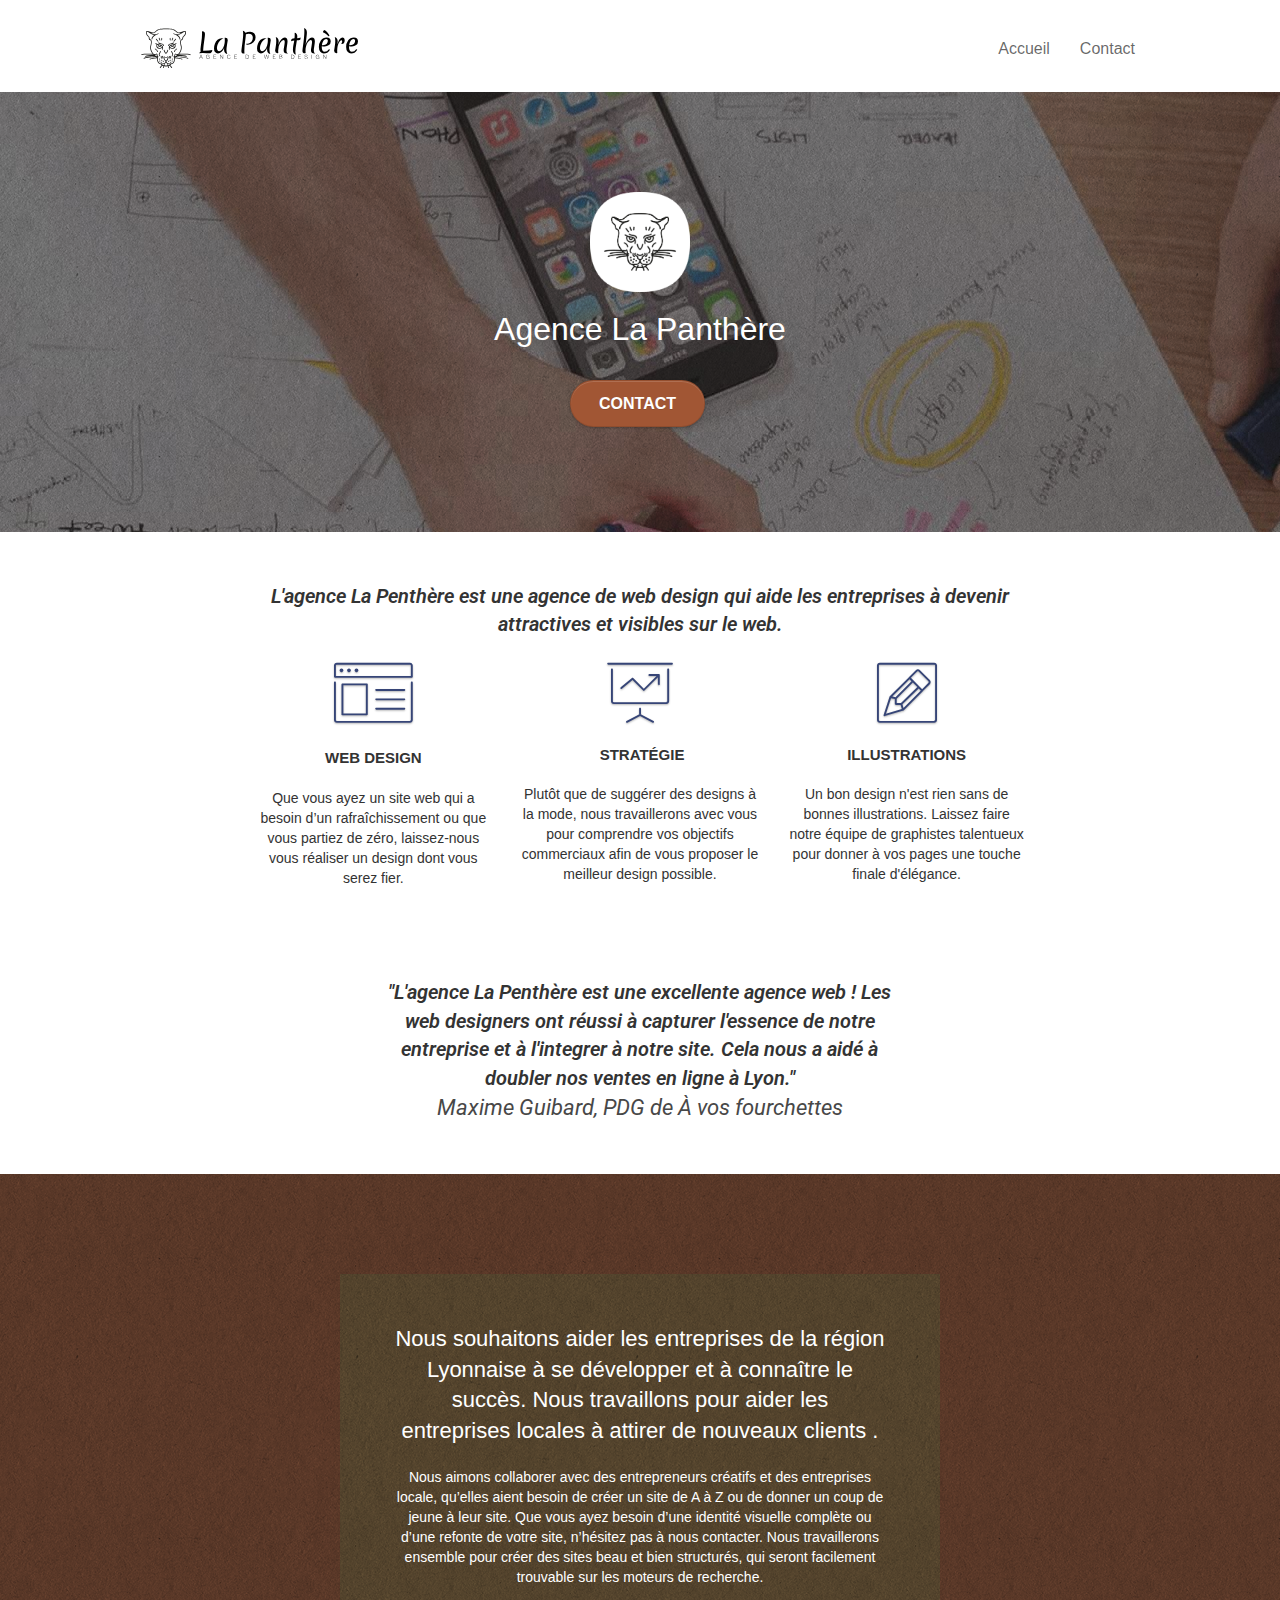
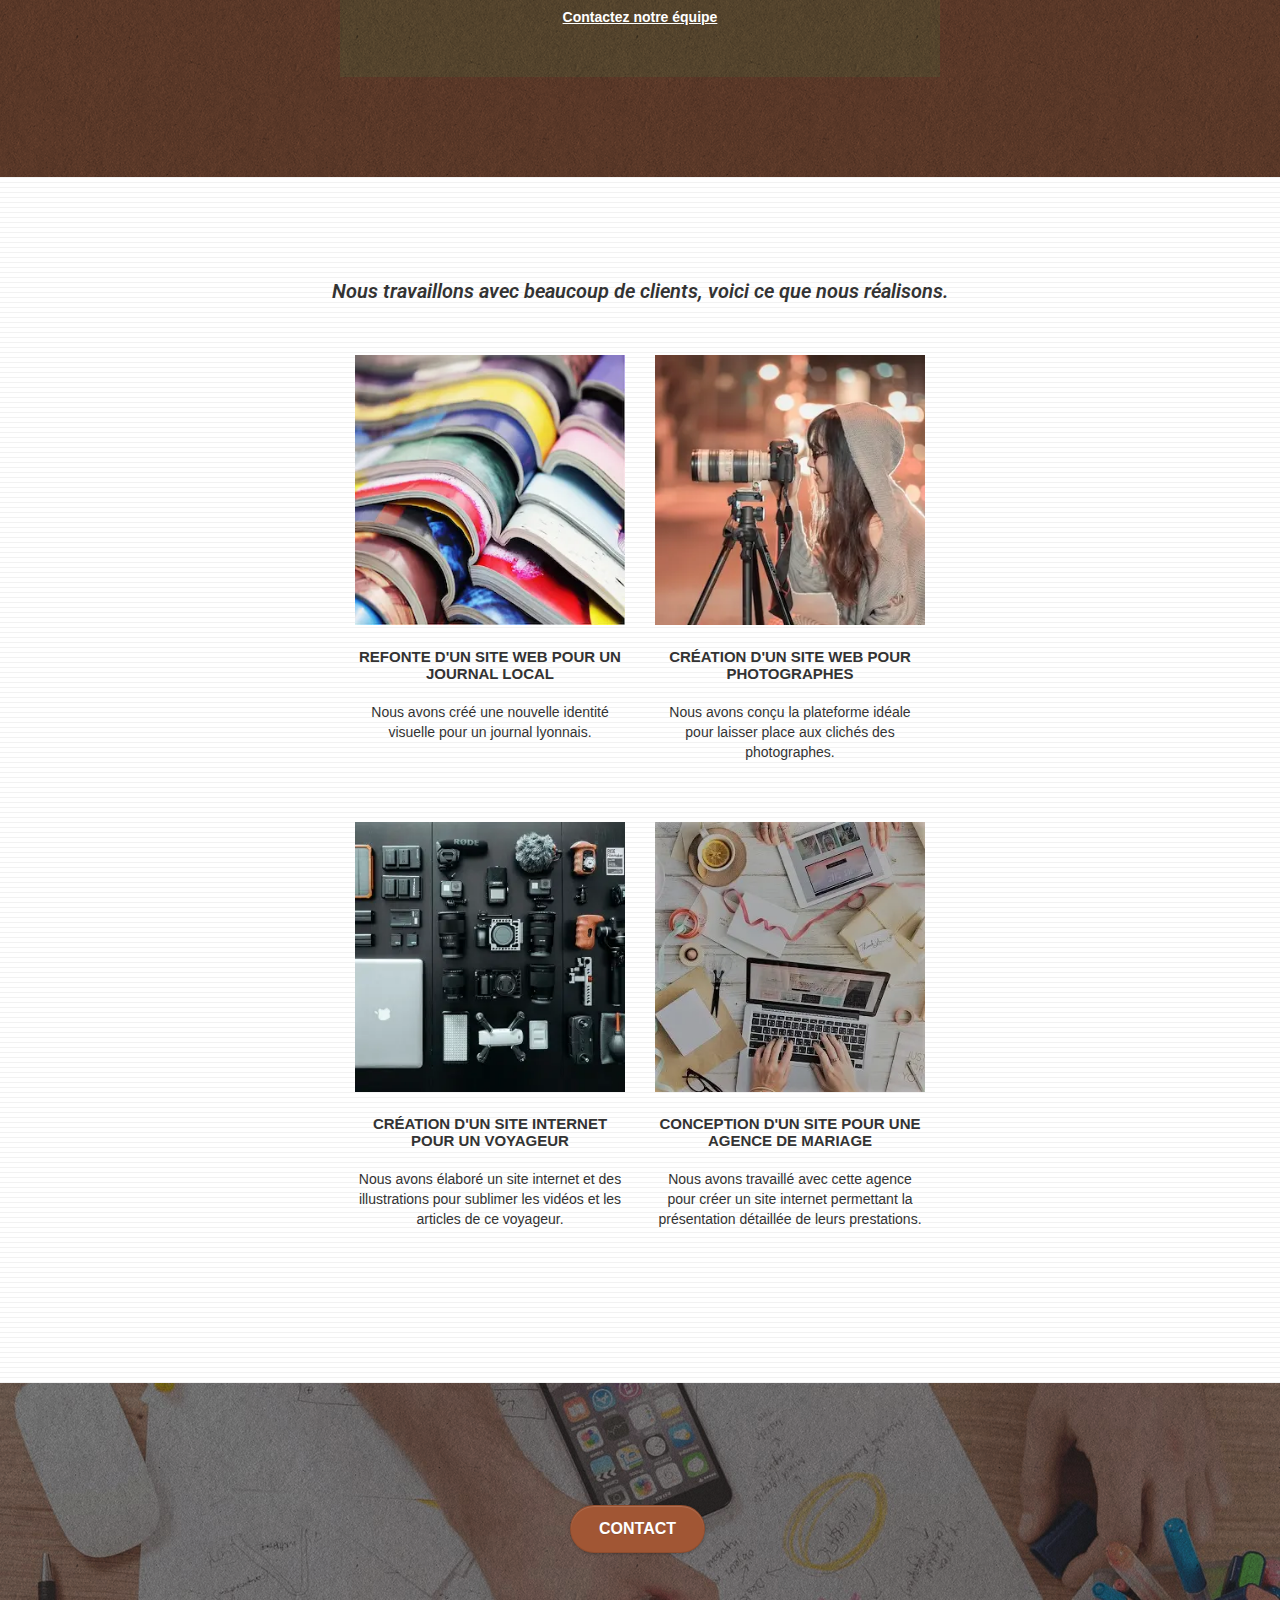
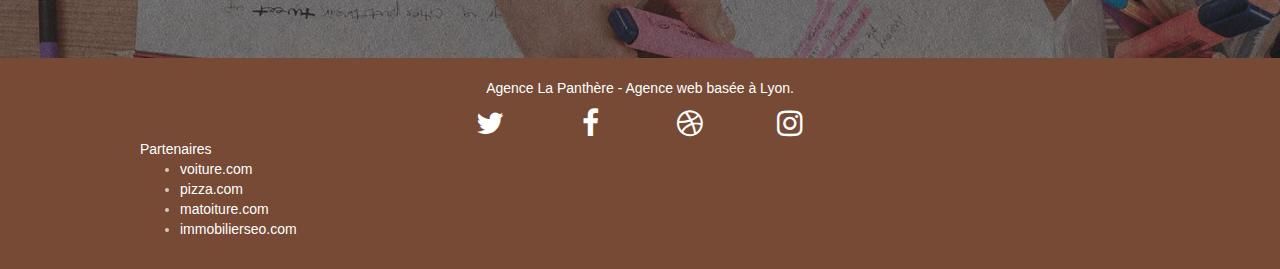
<file: correction/index.html>
<!doctype html>
<html lang="fr">
<head>
    <meta charset="utf-8">
    <meta name="Accueil" content="index">
    <meta name="viewport" content="width=device-width, initial-scale=1.0, viewport-fit=cover">
    <link rel="shortcut icon" type="image/png" href="favicon.jpg">
    
	<link rel="stylesheet" type="text/css" href="./css/bootstrap.css">
	<link rel="stylesheet" type="text/css" href="style.css">
	<link rel="stylesheet" type="text/css" href="./css/font-awesome.css">
    <link rel="stylesheet" type="text/css" href="./css/et-line.css">
	
    
	<script src="./js/jquery-2.1.0.js"></script>
	<script src="./js/bootstrap.js"></script>
	<script src="./js/blocs.js"></script>
	<script src="./js/jquery.touchSwipe.js" defer></script>
	<script src="./js/gmaps.js"></script>

    <title>La panthère, agence de web design</title>

    
<!-- Analytics -->
 
<!-- Analytics END -->
    
</head>
<body>
<!-- Principal conteneur -->
<div class="page-container">
    
<!-- bloc-0 -->
<header>
<div class="bloc bgc-white l-bloc " id="bloc-0">
	<div class="container bloc-sm">

		<nav class="navbar row">
			<div class="navbar-header">
				<a class="navbar-brand" href="index.html"><img src="img/agence-la-panthere-monochrome.svg" alt="paris web design logo agence web meilleure agence" height="40" /></a>
				<button id="nav-toggle" type="button" class="ui-navbar-toggle navbar-toggle" data-toggle="collapse" data-target=".navbar-1">
					<span class="sr-only">Toggle navigation</span><span class="icon-bar"></span><span class="icon-bar"></span><span class="icon-bar"></span>
				</button>
			</div>
			<div class="collapse navbar-collapse navbar-1 special-dropdown-nav">
				<ul class="site-navigation nav navbar-nav">
					<li>
						<a href="index.html">Accueil</a>
					</li>
					<li>
					</li>
					<li>
						<a href="contact.html">Contact</a>
					</li>
				</ul>
			</div>
		</nav>
	</div>
</div>
</header>
<!-- bloc-0 END -->

<!-- bloc-1-presentation -->
<main>
<div class="bloc bgc-dark-slate-blue bg-banniere d-bloc bg-t-edge bloc-bg-texture texture-paper b-parallax" id="bloc-1-hero">
	<div class="container bloc-lg">
		<div class="row tight-width-whitespace">
			<div class="col-sm-12">
				<img src="img/logo.png" class="center-block image-resize-mode" width="100" alt="Agence La Panthère, agence web paris, création logo paris" />
				<h1 class="text-center hero-bloc-text tc-white ">
					Agence La Panthère
				</h1>
				<div class="text-center">
					<a href="contact.html" class="btn btn-lg btn-clean btn-rd cta-hero btn-atomic-tangerine" id="cta-hero">Contact</a>
				</div>
			</div>
		</div>
	</div>
</div>
<!-- bloc-1-presentation END -->

<!-- bloc-2-services -->
<div class="bloc bgc-white l-bloc" id="bloc-2-services">
	<div class="container bloc-md">
		<div class="row">
			<div class="col-sm-12 text-center">
				<div class="citation">
					<div class="cit1">
						L'agence La Penthère est une agence de web design qui aide les entreprises à devenir attractives et visibles sur le web.
					</div>
				</div>
			</div>
		</div>
		<div class="row voffset-lg med-width-whitespace">
			<div class="col-sm-4">
				<div class="text-center">
					<span class="et-icon-browser sm-shadow icon-dark-slate-blue icons icon-lg"></span>
				</div>
				<h2 class="mg-md text-center" id="webito">
					Web design
				</h2>
				<p class="text-center ">
					Que vous ayez un site web qui a besoin d&rsquo;un rafraîchissement ou que vous partiez de zéro, laissez-nous vous réaliser un design dont vous serez fier.
				</p>
			</div>
			<div class="col-sm-4">
				<div class="text-center">
					<span class="et-icon-presentation sm-shadow icon-dark-slate-blue icons icon-lg"></span>
				</div>
				<h3 class="mg-md text-center">
					&nbsp;Stratégie
				</h3>
				<p class="text-center ">
					Plutôt que de suggérer des designs à la mode, nous travaillerons avec vous pour comprendre vos objectifs commerciaux afin de vous proposer le meilleur design possible.<br>
				</p>
			</div>
			<div class="col-sm-4">
				<div class="text-center">
					<span class="et-icon-edit sm-shadow icon-dark-slate-blue icons icon-lg"></span>
				</div>
				<h3 class="mg-md text-center">
					Illustrations
				</h3>
				<p class="text-center ">
					Un bon design n'est rien sans de bonnes illustrations. Laissez faire notre équipe de graphistes talentueux pour donner à vos pages une touche finale d'élégance.
				</p>
			</div>
		</div>
		<div class="row voffset-lg voffset">
			<div class="col-xs-12 col-md-8 col-md-offset-2 text-center">
				<div class="citation">
					<div class="cit1">
						"L'agence La Penthère est une excellente agence web ! Les web designers ont
						réussi à capturer l'essence de notre entreprise et à l'integrer à notre site. Cela
						nous a aidé à doubler nos ventes en ligne à Lyon."
					</div>
					<div class="cit2">Maxime Guibard, PDG de À vos fourchettes</div>
				</div>
			</div>
		</div>
	</div>
</div>
<!-- bloc-2-services END -->

<!-- bloc-3-what-i-do -->
<div class="bloc tc-white bgc-atomic-tangerine bg-presentation d-bloc bloc-bg-texture texture-paper b-parallax" id="bloc-3-what-i-do">
	<div class="container bloc-lg">
		<div class="row tight-width-whitespace black-background">
			<div class="col-sm-12">
				<h2 class="mg-md text-center tc-white">
					Nous souhaitons aider les entreprises de la région Lyonnaise à se développer et à connaître le succès. Nous travaillons pour aider les entreprises locales à attirer de nouveaux clients .<br>
				</h2>
				<p class="text-center white">
					Nous aimons collaborer avec des entrepreneurs créatifs et des entreprises locale, qu’elles aient besoin de créer un site de A à Z ou de donner un coup de jeune à leur site. Que vous ayez besoin d’une identité visuelle complète ou d’une refonte de votre site, n’hésitez pas à nous contacter. Nous travaillerons ensemble pour créer des sites beau et bien structurés, qui seront facilement trouvable sur les moteurs de recherche. <br><br><a class="ltc-white bold-link" href="page2.html">Contactez notre équipe</a><br>
				</p>
			</div>
		</div>
	</div>
</div>
<!-- bloc-3-what-i-do END -->

<!-- bloc-4-portfolio -->
<div class="bloc bgc-white bg-lines-h2-bg bg-repeat l-bloc" id="bloc-4-portfolio">
	<div class="container bloc-lg">
		<div class="row">
			<div class="col-sm-12 text-center">
				<div class="citation">
					<div class="cit1">
						Nous travaillons avec beaucoup de clients, voici ce que nous réalisons.
					</div>
				</div>
			</div>
		</div>
		<div class="row tight-width-whitespace portfolio-row">
			<div class="col-sm-6">
				<a href="#" data-lightbox="img/1.webp" data-gallery-id="gallery-1" data-caption="Refonte d'un site web pour un journal local" data-frame="snapshot-lb"><img src="img/1.webp" alt="paris web design logo agence web meilleure agence et refonte site web journal" class="img-responsive portfolio-thumb" /></a>
				<h3 class="mg-md text-center">
					Refonte d'un site web pour un journal local
				</h3>
				<p class="text-center">
					Nous avons créé une nouvelle identité visuelle pour un journal lyonnais.
				</p>
			</div>
			<div class="col-sm-6">
				<a href="#" data-lightbox="img/2.jpg" data-gallery-id="gallery-1" data-caption="Création d'un site web pour photographes" data-frame="snapshot-lb"><img src="img/2.webp" class="img-responsive portfolio-thumb" alt="paris web design logo agence web meilleure agence, Création d'un site web pour photographes" /></a>
				<h3 class="mg-md text-center">
					Création d'un site web pour photographes
				</h3>
				<p class="text-center">
					Nous avons conçu la plateforme idéale pour laisser place aux clichés des photographes.
				</p>
			</div>
		</div>
		<div class="row tight-width-whitespace portfolio-row">
			<div class="col-sm-6">
				<a href="#" data-lightbox="img/3.bmp" data-gallery-id="gallery-1" data-caption="Création d'un site internet pour un voyageur" data-frame="snapshot-lb"><img src="img/3.webp" class="img-responsive portfolio-thumb" alt="photos de matériel audiovisuel"/></a>
				<h3 class="mg-md text-center">
					Création d'un site internet pour un voyageur
				</h3>
				<p class="text-center">
					Nous avons élaboré un site internet et des illustrations pour sublimer les vidéos et les articles de ce voyageur.
				</p>
			</div>
			<div class="col-sm-6">
				<a href="#" data-lightbox="img/4.bmp" data-gallery-id="gallery-1" data-caption="Conception d'un site pour une agence de mariage" data-frame="snapshot-lb"><img src="img/4.webp" class="img-responsive portfolio-thumb" alt="paris web design logo agence web meilleure agence, Création d'un site web pour agence de mariage" /></a>
				<h3 class="mg-md text-center">
					Conception d'un site pour une agence de mariage
				</h3>
				<p class="text-center">
					Nous avons travaillé avec cette agence pour créer un site internet permettant la présentation détaillée de leurs prestations.
				</p>
			</div>
		</div>
	</div>
</div>
<!-- bloc-4-portfolio END -->

<!-- bloc-5-cta -->
<div class="bloc bgc-dark-slate-blue bg-banniere d-bloc bloc-bg-texture texture-paper" id="bloc-5-cta">
	<div class="container bloc-lg">
		<div class="row">
			<div class="col-sm-12 text-center">
				<a href="contact.html" class="btn btn-atomic-tangerine btn-clean btn-rd btn-lg cta-hero">Contact</a>
			</div>
		</div>
	</div>
</div>
</main>
<!-- bloc-5-cta END -->

<!-- Footer - bloc-8 -->
<footer>
<div class="bloc bgc-atomic-tangerine d-bloc" id="bloc-8">
	<div class="container bloc-sm">
		<div class="row">
			<div class="col-sm-12">
				<p class="text-center white">
					Agence La Panthère - Agence web basée à Lyon.<br>
				</p>
				<div class="row row-no-gutters social">
					<div class="col-sm-3">
						<div class="text-center">
							<a class="social" href="https://twitter.com"><span class="fa fa-twitter icon-md"></span></a>
						</div>
					</div>
					<div class="col-sm-3">
						<div class="text-center">
							<a class="social" href="https://facebook.com"><span class="fa fa-facebook icon-md"></span></a>
						</div>
					</div>
					<div class="col-sm-3">
						<div class="text-center">
							<a class="social" href="https://dribble.com"><span class="fa fa-dribbble icon-md"></span></a>
						</div>
					</div>
					<div class="col-sm-3">
						<div class="text-center">
							<a class="social" href="https://instagram.com"><span class="fa fa-instagram icon-md"></span></a>
						</div>
					</div>
				</div>
				<div class="row">
					<div class="col-sm-4">
					<div style="color:white">Partenaires</div> 
							<ul>
								<li><a href="https://www.alpine-rrg.com/fr_FR/modeles">voiture.com</a></li>
								<li><a href="https://www.pizzahut.fr/">pizza.com</a></li>
								<li><a href="https://www.opel.fr/">matoiture.com</a></li>
								<li><a href="https://www.lepoint.fr/villes/lyon-immobilier-le-vent-tourne-24-10-2022-2495042_27.php">immobilierseo.com</a></li>
							</ul>		
					</div>
				</div>
			</div>
		</div>
	</div>
					
</div>
</footer>
<!-- Footer - bloc-8 END -->

</div>
<!-- Principal conteneur END -->
    

</body>
</html>
</file>
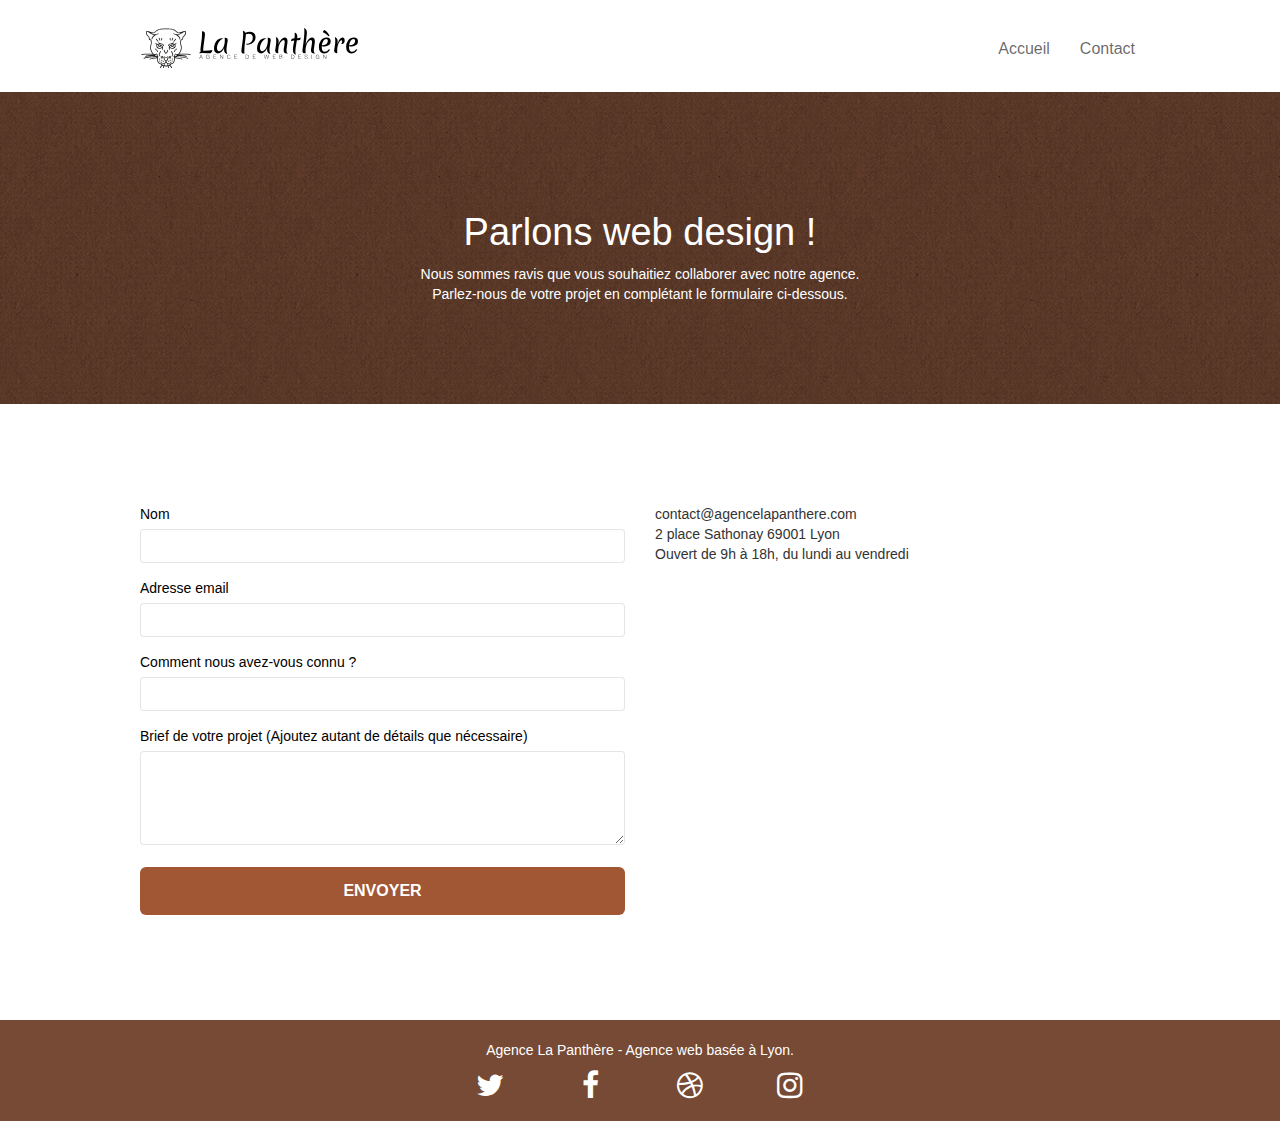
<file: correction/contact.html>
<!doctype html>
<html lang="fr">
<head>
    <meta charset="utf-8">
    <meta name="keywords" content="">
    <meta name="description" content="">
    <meta name="viewport" content="width=device-width, initial-scale=1.0, viewport-fit=cover">
    <link rel="shortcut icon" type="image/png" href="favicon.jpg">
    
	<link rel="stylesheet" type="text/css" href="./css/bootstrap.css">
	<link rel="stylesheet" type="text/css" href="style.css">
	<link rel="stylesheet" type="text/css" href="./css/font-awesome.css">
	<link rel="stylesheet" type="text/css" href="./css/et-line.css">
	
    
	<script src="./js/jquery-2.1.0.js"></script>
	<script src="./js/bootstrap.js"></script>
	<script src="./js/blocs.js"></script>
	<script src="./js/jqBootstrapValidation.js"></script>
	<script src="./js/formHandler.js"></script>
    <title>La Penthère, Contact</title>

    
<!-- Analytics -->
 
<!-- Analytics END -->
    
</head>
<body>
<!-- Principal conteneur -->
<div class="page-container">
    
<!-- bloc-0 -->
<div class="bloc bgc-white l-bloc " id="bloc-0">
	<div class="container bloc-sm">
		<nav class="navbar row">
			<div class="navbar-header">
				<a class="navbar-brand" href="index.html"><img src="img/agence-la-panthere-monochrome.svg" alt="atlanta web design logo" height="40" /></a>
				<button id="nav-toggle" type="button" class="ui-navbar-toggle navbar-toggle" data-toggle="collapse" data-target=".navbar-1">
					<span class="sr-only">Toggle navigation</span><span class="icon-bar"></span><span class="icon-bar"></span><span class="icon-bar"></span>
				</button>
			</div>
			<div class="collapse navbar-collapse navbar-1 special-dropdown-nav">
				<ul class="site-navigation nav navbar-nav">
					<li>
						<a href="index.html">Accueil</a>
					</li>
					<li>
					</li>
					<li>
						<a href="contact.html">Contact</a>
					</li>
				</ul>
			</div>
		</nav>
	</div>
</div>
<!-- bloc-0 END -->

<!-- bloc-6 -->
<div class="bloc bg-dots-bg bg-repeat bgc-atomic-tangerine d-bloc bloc-bg-texture texture-paper" id="bloc-6">
	<div class="container bloc-lg">
		<div class="row">
			<div class="col-sm-12">
				<h1 class="text-center hero-bloc-text tc-white">
					Parlons web design !
				</h1>
				<p class="text-center mg-lg tc-white tight-width-whitespace">
					Nous sommes ravis que vous souhaitiez collaborer avec notre agence.<br>
					Parlez-nous de votre projet en complétant le formulaire ci-dessous.
				</p>
			</div>
		</div>
	</div>
</div>
<!-- bloc-6 END -->

<!-- bloc-7 -->
<div class="bloc bgc-white l-bloc" id="bloc-7">
	<div class="container bloc-lg">
		<div class="row">
			<div class="col-sm-6">
				<form id="form_1" novalidate>
					<div class="form-group">
						<label style="color: black;">
							Nom
						</label>
						<input id="name" class="form-control" style="color: black;" required />
					</div>
					<div class="form-group">
						<label>
							Adresse email
						</label>
						<input id="email" class="form-control" type="email" required />
					</div>
					<div class="form-group">
						<label>
							Comment nous avez-vous connu ?
						</label>
						<input class="form-control" type="email" required id="input_504" />
					</div>
					<div class="form-group">
						<label>
							Brief de votre projet (Ajoutez autant de détails que nécessaire)<br>
						</label><textarea id="message" class="form-control" rows="4" cols="50" required></textarea>
					</div> 
					<button class="bloc-button btn btn-lg btn-block cta-hero btn-atomic-tangerine" type="submit">
						Envoyer
					</button>
				</form>
			</div>
			<div class="col-sm-6">
				<p>
					contact@agencelapanthere.com<br>2 place Sathonay 69001 Lyon<br>Ouvert de 9h à 18h, du lundi au vendredi<br>
				</p>
			</div>
		</div>
	</div>
</div>
<!-- bloc-7 END -->

<!-- ScrollToTop Button -->
<a class="bloc-button btn btn-d scrollToTop" onclick="scrollToTarget('1')"><span class="fa fa-chevron-up"></span></a>
<!-- ScrollToTop Button END-->


<!-- Footer - bloc-8 -->
<div class="bloc bgc-atomic-tangerine d-bloc" id="bloc-8">
	<div class="container bloc-sm">
		<div class="row">
			<div class="col-sm-12">
				<p class="text-center white">
					Agence La Panthère - Agence web basée à Lyon.<br>
				</p>
				<div class="row row-no-gutters social">
					<div class="col-sm-3">
						<div class="text-center">
							<a class="social" href="https://twitter.com"><span class="fa fa-twitter icon-md"></span></a>
						</div>
					</div>
					<div class="col-sm-3">
						<div class="text-center">
							<a class="social" href="https://facebook.com"><span class="fa fa-facebook icon-md"></span></a>
						</div>
					</div>
					<div class="col-sm-3">
						<div class="text-center">
							<a class="social" href="https://dribble.com"><span class="fa fa-dribbble icon-md"></span></a>
						</div>
					</div>
					<div class="col-sm-3">
						<div class="text-center">
							<a class="social" href="https://instagram.com"><span class="fa fa-instagram icon-md"></span></a>
						</div>
					</div>
				</div>
			</div>
		</div>
	</div>
</div>
<!-- Footer - bloc-8 END -->

</div>
<!-- Principal conteneur END -->
    

</body>
</html>
</file>
<file: correction/style.css>
@import url('https://fonts.googleapis.com/css2?family=Roboto:ital,wght@0,300;0,400;0,500;1,300&display=swap');

body {
    margin: 0;
    padding: 0;
    background: #FFF;
    overflow-x: hidden;
    -webkit-font-smoothing: antialiased;
    -moz-osx-font-smoothing: grayscale;
}

a,
button {
    transition: all .3s ease-in-out;
    outline: none!important;
}

a:hover {
    text-decoration: none;
    cursor: pointer;
}

#page-loading-blocs-notifaction {
    position: fixed;
    top: 0;
    bottom: 0;
    width: 100%;
    z-index: 100000;
    background: #FFFFFF url("img/pageload-spinner.gif") no-repeat center center;
}

.bloc {
    width: 100%;
    clear: both;
    background: 50% 50% no-repeat;
    padding: 0 50px;
    -webkit-background-size: cover;
    -moz-background-size: cover;
    -o-background-size: cover;
    background-size: cover;
    position: relative;
}

.bloc .container {
    padding-left: 0;
    padding-right: 0;
}

.bloc-lg {
    padding: 100px 50px;
}

.bloc-md {
    padding: 50px;
}

.bloc-sm {
    padding: 20px 50px;
}

.bg-center,
.bg-l-edge,
.bg-r-edge,
.bg-t-edge,
.bg-b-edge,
.bg-tl-edge,
.bg-bl-edge,
.bg-tr-edge,
.bg-br-edge,
.bg-repeat {
    -webkit-background-size: auto!important;
    -moz-background-size: auto!important;
    -o-background-size: auto!important;
    background-size: auto!important;
}

.bg-repeat {
    background: repeat;
}

.bg-t-edge {
    background: top no-repeat;
}

.bloc-bg-texture::before {
    content: "";
    background-size: 2px 2px;
    position: absolute;
    top: 0;
    bottom: 0;
    left: 0;
    right: 0;
}

.texture-paper::before {
    background: url("img/texture-paper.png");
    background-size: 280px 280px;
}

.b-parallax {
    background-attachment: fixed;
}

.d-bloc {
    color: rgba(255, 255, 255, .7);
}

.d-bloc button:hover {
    color: rgba(255, 255, 255, .9);
}

.d-bloc .icon-round,
.d-bloc .icon-square,
.d-bloc .icon-rounded,
.d-bloc .icon-semi-rounded-a,
.d-bloc .icon-semi-rounded-b {
    border-color: rgba(255, 255, 255, .9);
}

.d-bloc .divider-h span {
    border-color: rgba(255, 255, 255, .2);
}

.d-bloc .a-btn,
.d-bloc .navbar a,
.d-bloc .navbar-brand,
.d-bloc a .icon-sm,
.d-bloc a .icon-md,
.d-bloc a .icon-lg,
.d-bloc a .icon-xl,
.d-bloc h1 a,
.d-bloc h2 a,
.d-bloc h3 a,
.d-bloc h4 a,
.d-bloc h5 a,
.d-bloc h6 a,
.d-bloc p a {
    color: rgb(255, 255, 255);
}

.d-bloc .a-btn:hover,
.d-bloc .navbar a:hover,
.d-bloc .navbar-brand:hover,
.d-bloc a:hover .icon-sm,
.d-bloc a:hover .icon-md,
.d-bloc a:hover .icon-lg,
.d-bloc a:hover .icon-xl,
.d-bloc h1 a:hover,
.d-bloc h2 a:hover,
.d-bloc h3 a:hover,
.d-bloc h4 a:hover,
.d-bloc h5 a:hover,
.d-bloc h6 a:hover,
.d-bloc p a:hover {
    color: rgba(255, 255, 255, 1);
}

.d-bloc .navbar-toggle .icon-bar {
    background: rgba(255, 255, 255, 1);
}

.d-bloc .btn-wire,
.d-bloc .btn-wire:hover {
    color: rgba(255, 255, 255, 1);
    border-color: rgba(255, 255, 255, 1);
}

.d-bloc .panel {
    color: rgba(0, 0, 0, .5);
}

.d-bloc .panel button:hover {
    color: rgba(0, 0, 0, .7);
}

.d-bloc .panel icon {
    border-color: rgba(0, 0, 0, .7);
}

.d-bloc .panel .divider-h span {
    border-color: rgba(0, 0, 0, .1);
}

.d-bloc .panel .a-btn {
    color: rgba(0, 0, 0, .6);
}

.d-bloc .panel .a-btn:hover {
    color: rgba(0, 0, 0, 1);
}

.d-bloc .panel .btn-wire,
.d-bloc .panel .btn-wire:hover {
    color: rgba(0, 0, 0, .7);
    border-color: rgba(0, 0, 0, .3);
}

.d-bloc .panel,
.l-bloc {
    color: rgba(0, 0, 0, .5);
}

.d-bloc .panel button:hover,
.l-bloc button:hover {
    color: rgba(0, 0, 0, .7);
}

.l-bloc .icon-round,
.l-bloc .icon-square,
.l-bloc .icon-rounded,
.l-bloc .icon-semi-rounded-a,
.l-bloc .icon-semi-rounded-b {
    border-color: rgba(0, 0, 0, .7);
}

.d-bloc .panel .divider-h span,
.l-bloc .divider-h span {
    border-color: rgba(0, 0, 0, .1);
}

.d-bloc .panel .a-btn,
.l-bloc .a-btn,
.l-bloc .navbar a,
.l-bloc .navbar-brand,
.l-bloc a .icon-sm,
.l-bloc a .icon-md,
.l-bloc a .icon-lg,
.l-bloc a .icon-xl,
.l-bloc h1 a,
.l-bloc h2 a,
.l-bloc h3 a,
.l-bloc h4 a,
.l-bloc h5 a,
.l-bloc h6 a,
.l-bloc p a {
    color: rgba(0, 0, 0, .6);
}

.d-bloc .panel .a-btn:hover,
.l-bloc .a-btn:hover,
.l-bloc .navbar a:hover,
.l-bloc .navbar-brand:hover,
.l-bloc a:hover .icon-sm,
.l-bloc a:hover .icon-md,
.l-bloc a:hover .icon-lg,
.l-bloc a:hover .icon-xl,
.l-bloc h1 a:hover,
.l-bloc h2 a:hover,
.l-bloc h3 a:hover,
.l-bloc h4 a:hover,
.l-bloc h5 a:hover,
.l-bloc h6 a:hover,
.l-bloc p a:hover {
    color: rgba(0, 0, 0, 1);
}

.l-bloc .navbar-toggle .icon-bar {
    color: rgba(0, 0, 0, .6);
}

.d-bloc .panel .btn-wire,
.d-bloc .panel .btn-wire:hover,
.l-bloc .btn-wire,
.l-bloc .btn-wire:hover {
    color: rgba(0, 0, 0, .7);
    border-color: rgba(0, 0, 0, .3);
}

.voffset {
    margin-top: 30px;
}

.voffset-lg {
    margin-top: 80px;
}

.row-no-gutters {
    margin-right: 0;
    margin-left: 0;
}

.row.row-no-gutters > [class^="col-"],
.row.row-no-gutters > [class*=" col-"] {
    padding-right: 0;
    padding-left: 0;
}

#bloc-1-hero h1 {
    font-size: 32px;
}

.navbar {
    margin-bottom: 0;
    z-index: 1;
}

.navbar-brand {
    height: auto;
    padding: 3px 15px;
    font-size: 25px;
    font-weight: normal;
    font-weight: 600;
    line-height: 44px;
}

.navbar-brand img {
    max-height: 200px;
    margin: 0 5px 0 0;
    display: inline;
}

.navbar-brand img[src$=svg] {
    min-width: 100px;
}

.nav-center .navbar-brand img {
    margin: 0;
}

.navbar .nav {
    padding-top: 2px;
    margin-right: -16px;
    float: right;
    z-index: 1;
}

.nav > li {
    float: left;
    margin-top: 4px;
    font-size: 16px;
}

.navbar-nav .open .dropdown-menu > li > a {
    text-align: inherit;
}

.nav > li a:hover,
.nav > li a:focus {
    background: transparent;
}

.navbar-toggle {
    margin: 10px 10px 0 0;
    border: 0px;
}

.navbar-toggle:hover {
    background: transparent!important;
}

.navbar-toggle .icon-bar {
    background-color: rgba(0, 0, 0, .5);
    width: 26px;
}

.nav-invert .navbar .nav {
    float: left;
}

.nav-invert .navbar-header,
.nav-invert .navbar-brand {
    float: right;
    position: relative;
    z-index: 2;
}

@media (min-width: 768px) {
    .site-navigation {
        position: absolute;
        top: 50%;
        right: 20px;
        transform: translate(0, -50%);
        -webkit-transform: translateY(-50%);
    }
    .nav > li .dropdown-menu a,
    .nav > li .dropdown-menu a:hover {
        color: #484848;
    }
    .nav-invert .site-navigation {
        left: 0;
        right: 0;
    }
    .nav-center {
        text-align: center;
    }
    .nav-center .navbar-header {
        width: 100%;
    }
    .nav-center .navbar-header,
    .nav-center .navbar-brand,
    .nav-center .nav > li {
        float: none;
        display: inline-block;
    }
    .nav-center .site-navigation {
        position: relative;
        width: 100%;
        right: 0;
        margin-right: 0px;
        margin-top: 20px;
    }
    .nav-center.mini-nav .navbar-toggle {
        float: none;
        margin: 10px auto 0;
    }
}

.nav > li > .dropdown a {
    background: none!important;
    display: block;
    padding: 14px 15px;
}

nav .caret {
    margin: 0 5px;
}

.dropdown-menu .dropdown-menu {
    top: -8px;
    left: 100%;
}

.dropdown-menu .dropmenu-flow-right {
    top: 100%;
    left: 0;
    margin-left: -1px;
    border-top-left-radius: 0;
    border-top-right-radius: 0;
}

.dropdown-menu .dropdown span {
    border: 4px solid black;
    border-top-color: transparent;
    border-right-color: transparent;
    border-bottom-color: transparent;
    margin: 6px -5px 0 0!important;
    float: right;
}

.mg-md {
    margin-top: 10px;
    margin-bottom: 20px;
}

.mg-lg {
    margin-top: 10px;
    margin-bottom: 40px;
}

.btn {
    margin: 0 5px 5px 0;
}

.btn.pull-right {
    margin: 0 0 5px 5px;
}

.btn-d,
.btn-d:hover,
.btn-d:focus {
    color: #FFF;
    background: rgba(0, 0, 0, .3);
}

button {
    outline: none!important;
}

.btn-rd {
    border-radius: 40px;
}

.btn-clean {
    border: 1px solid rgba(0, 0, 0, .08);
    border-bottom-color: rgba(0, 0, 0, .1);
    text-shadow: 0 1px 0 rgba(0, 0, 1, .1);
    box-shadow: 0 1px 3px rgba(0, 0, 1, .25), inset 0 1px 0 0 rgba(255, 255, 255, .15);
}

.icon-md {
    font-size: 30px!important;
}

.icon-lg {
    font-size: 60px!important;
}

.sm-shadow {
    text-shadow: 0 1px 2px rgba(0, 0, 0, .3);
}

.panel-sq,
.panel-sq .panel-heading,
.panel-sq .panel-footer {
    border-radius: 0;
}

.panel-rd {
    border-radius: 30px;
}

.panel-rd .panel-heading {
    border-radius: 29px 29px 0 0;
}

.panel-rd .panel-footer {
    border-radius: 0 0 29px 29px;
}

.form-control {
    border-color: rgba(0, 0, 0, .1);
    box-shadow: none;
}

.scrollToTop {
    width: 40px;
    height: 40px;
    position: fixed;
    bottom: 20px;
    right: 20px;
    opacity: 0;
    z-index: 500;
    transition: all .3s ease-in-out;
}

.scrollToTop span {
    margin-top: 6px;
}

.showScrollTop {
    font-size: 14px;
    opacity: 1;
}

a[data-lightbox] {
    position: relative;
    display: block;
    text-align: center;
}

a[data-lightbox]:hover::before {
    content: "+";
    font-family: "HelveticaNeue-Light", "Helvetica Neue Light", "Helvetica Neue", Helvetica, Arial;
    font-size: 32px;
    width: 50px;
    height: 50px;
    margin-left: -25px;
    border-radius: 50%;
    background: rgba(0, 0, 0, .6);
    color: #FFF;
    font-weight: 100;
    z-index: 1;
    position: absolute;
    top: 50%;
    transform: translateY(-50%);
    -webkit-transform: translateY(-50%);
}

a[data-lightbox]:hover img {
    opacity: 0.6;
    -webkit-animation-fill-mode: none;
    animation-fill-mode: none;
}

#lightbox-modal {
    display: flex;
    align-items: center;
}

#lightbox-modal .modal-dialog {
    width: 90%;
    max-width: 900px;
    margin: 0 auto 0;
}

#lightbox-modal .modal-dialog img {
    max-height: 90vh;
    margin: 0 auto;
}

.lightbox-caption {
    padding: 20px;
    color: #FFF;
    background: rgba(0, 0, 0, .5);
    position: absolute;
    left: 15px;
    right: 15px;
    bottom: 5px;
}

.close-lightbox {
    color: #FFF;
    font-size: 30px;
    position: absolute;
    top: 20px;
    right: 20px;
    z-index: 20;
    background: rgba(0, 0, 0, .5);
    border: none;
    line-height: 30px;
    padding: 0 9px 5px;
    opacity: 0.3;
}

.close-lightbox:hover,
.next-lightbox:hover,
.prev-lightbox:hover {
    opacity: 1.0;
    color: #FFF;
}

.next-lightbox,
.prev-lightbox {
    font-size: 20px;
    color: rgba(255, 255, 255, .9);
    background: rgba(0, 0, 0, .5);
    transition: all .2s ease-in-out;
    position: absolute;
    top: 45%;
    z-index: 1;
    opacity: 0.4;
}

.next-lightbox {
    padding: 6px 8px 1px 13px;
    right: 25px;
}

.prev-lightbox {
    padding: 6px 13px 1px 10px;
    left: 25px;
}

.snapshot-lb .modal-body {
    padding-bottom: 45px;
}

.snapshot-lb .lightbox-caption {
    padding: 0;
    color: rgba(0, 0, 0, .5);
    background: none;
}

h1,
h2,
label,
.btn {
    font-family: "helvetica";
    font-weight: 400;
    color: #e3e3e3;
}

a{
    color: white;
}

#blanco{
    color: white;
    opacity: 1;
}

h3,
h4,
h5,
h6,
p
{
    color: #333333;
}

#webito{
    color: #333333!important;
    font-weight: 700;
    font-size: 15px;
    text-transform: uppercase;
}

#form_1 label{
    color: #000000;
}

.row .mg-md{
    color: white;
}

.container {
    max-width: 1000px;
}

.hero-bloc-text {
    font-size: 38px;
}

.hero-bloc-text-sub {
    font-size: 36px;
}

.statement-bloc-text {
    line-height: 26px;
    font-style: italic;
    font-size: 20px;
    text-align: center;
    font-weight: lighter;
    max-width: 520px;
    margin: auto auto auto auto;
}

p {
    font-size: 14px;
}

.tight-width-whitespace {
    max-width: 600px;
    margin: auto auto auto auto;
}

.h1 {
    font-size: 20px;
    font-family: "Open Sans";
}

.cta-hero {
    margin-top: 22px;
    color: #FFFFFF!important;
    text-transform: uppercase;
    padding: 12px 28px 12px 28px;
    font-size: 16px;
    font-weight: 700;
}

.social {
    max-width: 400px;
    margin: auto auto auto auto;
}

h2 {
    font-size: 22px;
    line-height: 1.4em;
}

h3 {
    font-size: 15px;
    text-transform: uppercase;
    font-weight: 700;
    color: #333333!important;
}

.med-width-whitespace {
    max-width: 800px;
    margin: auto auto auto auto;
    box-shadow: 0px 0px 0px #000000;
}

h1 {
    color: #333333!important;
}

h4 {
    color: #333333!important;
}

.icons {
    margin-bottom: 14px;
    margin-top: 24px;
}

.white {
    color: #FFFFFF!important;
}

.portfolio-thumb {
    margin-bottom: 24px;
}

.portfolio-row {
    margin-bottom: 44px;
    margin-top: 50px;
}

.avatar {
    box-shadow: 0px 4px 9px rgba(0, 0, 0, 0.3);
}

.black-background {
    background-color: rgba(107, 95, 63, 0.7);
    padding: 40px 40px 40px 40px;
}

.bold-link {
    font-weight: 900;
    text-decoration: underline!important;
}

.bgc-white {
    background-color: #FFFFFF;
}

.bgc-dark-slate-blue {
    background-color: #364577;
}

.bgc-atomic-tangerine {
    background-color: #764a35;
}

.tc-white {
    color: #ffffff!important;
}

.btn-atomic-tangerine {
    background: #a15634;
    color: #FFFFFF!important;
}

.btn-atomic-tangerine:hover {
    background: #c27956!important;
    color: #FFFFFF!important;
}

.ltc-white {
    color: #FFFFFF!important;
}

.ltc-white:hover {
    color: #cccccc!important;
}

.ltc-atomic-tangerine {
    color: #F3976C!important;
}

.ltc-atomic-tangerine:hover {
    color: #c27956!important;
}

.icon-dark-slate-blue {
    color: #364577!important;
    border-color: #364577!important;
}

.bg-dots-bg {
    background-image: url("img/dots-bg.png");
}

.bg-lines-h2-bg {
    background-image: url("img/lines-h2-bg.png");
}

.bg-banniere {
    background-image: url("img/agence-la-panthere.jpg");
}

.bg-presentation {
    background-image: url("img/image-de-presentation.webp");
}

@media (max-width: 1024px) {
    .bloc {
        padding-left: 20px;
        padding-right: 20px;
    }
    .bloc.full-width-bloc,
    .bloc-tile-2.full-width-bloc .container,
    .bloc-tile-3.full-width-bloc .container,
    .bloc-tile-4.full-width-bloc .container {
        padding-left: 0;
        padding-right: 0;
    }
}

@media (max-width: 992px) and (min-width: 768px) {
    .navbar .nav {
        max-width: 80%
    }
    .nav-center.navbar .nav {
        max-width: 100%
    }
}

@media only screen and (min-width: 768px) and (max-width: 1024px) and (orientation: landscape) {
    .b-parallax {
        background-attachment: scroll;
    }
}

@media only screen and (min-width: 1024px) and (max-width: 1366px) and (-webkit-min-device-pixel-ratio: 1.5) {
    .b-parallax {
        background-attachment: scroll;
    }
}

@media (max-width: 991px) {
    .container {
        width: 100%;
    }
    .b-parallax {
        background-attachment: scroll;
    }
    .page-container,
    #hero-bloc {
        overflow-x: hidden;
        position: relative;
    }
    .bloc-group,
    .bloc-group .bloc {
        display: block;
        width: 100%;
    }
}

@media (max-width: 767px) {
    .page-container {
        overflow-x: hidden;
        position: relative;
    }
    h1,
    h2,
    h3,
    h4,
    h5,
    h6,
    p,
    #disqus_thread {
        padding-left: 10px!important;
        padding-right: 10px!important;
    }
    .b-parallax {
        background-attachment: scroll;
    }
    .navbar .nav {
        padding-top: 0;
        border-top: 1px solid rgba(0, 0, 0, .2);
        float: none!important;
    }
    .navbar.row {
        margin-left: 0;
        margin-right: 0;
    }
    .site-navigation {
        position: inherit;
        transform: none;
        -webkit-transform: none;
        -ms-transform: none;
    }
    .nav > li {
        margin-top: 0;
        border-bottom: 1px solid rgba(0, 0, 0, .1);
        background: rgba(0, 0, 0, .05);
        text-align: left;
        padding-left: 15px;
        width: 100%;
    }
    .nav > li:hover {
        background: rgba(0, 0, 0, .08);
    }
    .dropdown .dropdown a .caret {
        float: none;
        margin: 5px 0 0 10px!important;
        border: 4px solid black;
        border-bottom-color: transparent;
        border-right-color: transparent;
        border-left-color: transparent;
    }
    #hero-bloc .navbar .nav {
        background: rgba(0, 0, 0, .8);
    }
    #hero-bloc .navbar .nav a {
        color: rgba(255, 255, 255, .6);
    }
    .hero {
        padding: 50px 0;
    }
    .hero-nav {
        left: -1px;
        right: -1px;
    }
    .navbar-collapse {
        padding: 0;
        overflow-x: hidden;
        -webkit-box-shadow: none;
        box-shadow: none;
    }
    .navbar-brand img {
        max-height: 40px;
        width: auto;
    }
    .nav-invert .navbar-header {
        float: none;
        width: 100%;
    }
    .nav-invert .navbar-toggle {
        float: left;
        margin-left: 10px;
    }
    .bloc {
        padding-left: 0;
        padding-right: 0;
    }
    .bloc-xxl,
    .bloc-xl,
    .bloc-lg {
        padding: 40px 0;
    }
    .bloc-sm,
    .bloc-md {
        padding-left: 0;
        padding-right: 0;
    }
    .bloc-tile-2 .container,
    .bloc-tile-3 .container,
    .bloc-tile-4 .container,
    .bloc-fill-screen .fill-bloc-top-edge,
    .bloc-fill-screen .fill-bloc-bottom-edge {
        padding-left: 0;
        padding-right: 0;
    }
    .a-block {
        padding: 0 10px;
    }
    .btn-dwn {
        display: none;
    }
    .voffset {
        margin-top: 5px;
    }
    .voffset-md {
        margin-top: 20px;
    }
    .voffset-lg {
        margin-top: 30px;
    }
    form {
        padding: 5px;
    }
    .close-lightbox {
        display: inline-block;
    }
    .blocsapp-device-iphone5 {
        background-size: 216px 425px;
        padding-top: 60px;
        width: 216px;
        height: 425px;
    }
    .blocsapp-device-iphone5 img {
        width: 180px;
        height: 320px;
    }
}

@media (max-width: 400px) {
    .bloc {
        padding-left: 0;
        padding-right: 0;
    }
}

@media (max-width: 767px) {
    .bloc-mob-center-text {
        text-align: center;
    }
}

.citation {
    max-width: 800px;
    width: 80%;
    font-family: 'Roboto', sans-serif;
    font-style: italic;
    margin: auto;
}

.cit1{
    font-weight: 600;
    color: #333333;
    font-size: 20px;
}

.cit2{
    font-weight: 400;
    color: #484848;
    font-size: 22px;
}
</file>
<file: correction/css/et-line.css>
@font-face {
    font-family: et-line;
    src: url(../fonts/et-line.eot);
    src: url(../fonts/et-line.eot?#iefix) format('embedded-opentype'), url(../fonts/et-line.woff) format('woff'), url(../fonts/et-line.ttf) format('truetype'), url(../fonts/et-line.svg#et-line) format('svg');
    font-weight: 400;
    font-style: normal
}

.et-icon-adjustments,
.et-icon-alarmclock,
.et-icon-anchor,
.et-icon-aperture,
.et-icon-attachment,
.et-icon-bargraph,
.et-icon-basket,
.et-icon-beaker,
.et-icon-bike,
.et-icon-book-open,
.et-icon-briefcase,
.et-icon-browser,
.et-icon-calendar,
.et-icon-camera,
.et-icon-caution,
.et-icon-chat,
.et-icon-circle-compass,
.et-icon-clipboard,
.et-icon-clock,
.et-icon-cloud,
.et-icon-compass,
.et-icon-desktop,
.et-icon-dial,
.et-icon-document,
.et-icon-documents,
.et-icon-download,
.et-icon-dribbble,
.et-icon-edit,
.et-icon-envelope,
.et-icon-expand,
.et-icon-facebook,
.et-icon-flag,
.et-icon-focus,
.et-icon-gears,
.et-icon-genius,
.et-icon-gift,
.et-icon-global,
.et-icon-globe,
.et-icon-googleplus,
.et-icon-grid,
.et-icon-happy,
.et-icon-hazardous,
.et-icon-heart,
.et-icon-hotairballoon,
.et-icon-hourglass,
.et-icon-key,
.et-icon-laptop,
.et-icon-layers,
.et-icon-lifesaver,
.et-icon-lightbulb,
.et-icon-linegraph,
.et-icon-linkedin,
.et-icon-lock,
.et-icon-magnifying-glass,
.et-icon-map,
.et-icon-map-pin,
.et-icon-megaphone,
.et-icon-mic,
.et-icon-mobile,
.et-icon-newspaper,
.et-icon-notebook,
.et-icon-paintbrush,
.et-icon-paperclip,
.et-icon-pencil,
.et-icon-phone,
.et-icon-picture,
.et-icon-pictures,
.et-icon-piechart,
.et-icon-presentation,
.et-icon-pricetags,
.et-icon-printer,
.et-icon-profile-female,
.et-icon-profile-male,
.et-icon-puzzle,
.et-icon-quote,
.et-icon-recycle,
.et-icon-refresh,
.et-icon-ribbon,
.et-icon-rss,
.et-icon-sad,
.et-icon-scissors,
.et-icon-scope,
.et-icon-search,
.et-icon-shield,
.et-icon-speedometer,
.et-icon-strategy,
.et-icon-streetsign,
.et-icon-tablet,
.et-icon-target,
.et-icon-telescope,
.et-icon-toolbox,
.et-icon-tools,
.et-icon-tools-2,
.et-icon-trophy,
.et-icon-tumblr,
.et-icon-twitter,
.et-icon-upload,
.et-icon-video,
.et-icon-wallet,
.et-icon-wine {
    font-family: et-line;
    speak: none;
    font-style: normal;
    font-weight: 400;
    font-variant: normal;
    text-transform: none;
    line-height: 1;
    -webkit-font-smoothing: antialiased;
    -moz-osx-font-smoothing: grayscale;
    display: inline-block
}

.et-icon-mobile:before {
    content: "\e000"
}

.et-icon-laptop:before {
    content: "\e001"
}

.et-icon-desktop:before {
    content: "\e002"
}

.et-icon-tablet:before {
    content: "\e003"
}

.et-icon-phone:before {
    content: "\e004"
}

.et-icon-document:before {
    content: "\e005"
}

.et-icon-documents:before {
    content: "\e006"
}

.et-icon-search:before {
    content: "\e007"
}

.et-icon-clipboard:before {
    content: "\e008"
}

.et-icon-newspaper:before {
    content: "\e009"
}

.et-icon-notebook:before {
    content: "\e00a"
}

.et-icon-book-open:before {
    content: "\e00b"
}

.et-icon-browser:before {
    content: "\e00c"
}

.et-icon-calendar:before {
    content: "\e00d"
}

.et-icon-presentation:before {
    content: "\e00e"
}

.et-icon-picture:before {
    content: "\e00f"
}

.et-icon-pictures:before {
    content: "\e010"
}

.et-icon-video:before {
    content: "\e011"
}

.et-icon-camera:before {
    content: "\e012"
}

.et-icon-printer:before {
    content: "\e013"
}

.et-icon-toolbox:before {
    content: "\e014"
}

.et-icon-briefcase:before {
    content: "\e015"
}

.et-icon-wallet:before {
    content: "\e016"
}

.et-icon-gift:before {
    content: "\e017"
}

.et-icon-bargraph:before {
    content: "\e018"
}

.et-icon-grid:before {
    content: "\e019"
}

.et-icon-expand:before {
    content: "\e01a"
}

.et-icon-focus:before {
    content: "\e01b"
}

.et-icon-edit:before {
    content: "\e01c"
}

.et-icon-adjustments:before {
    content: "\e01d"
}

.et-icon-ribbon:before {
    content: "\e01e"
}

.et-icon-hourglass:before {
    content: "\e01f"
}

.et-icon-lock:before {
    content: "\e020"
}

.et-icon-megaphone:before {
    content: "\e021"
}

.et-icon-shield:before {
    content: "\e022"
}

.et-icon-trophy:before {
    content: "\e023"
}

.et-icon-flag:before {
    content: "\e024"
}

.et-icon-map:before {
    content: "\e025"
}

.et-icon-puzzle:before {
    content: "\e026"
}

.et-icon-basket:before {
    content: "\e027"
}

.et-icon-envelope:before {
    content: "\e028"
}

.et-icon-streetsign:before {
    content: "\e029"
}

.et-icon-telescope:before {
    content: "\e02a"
}

.et-icon-gears:before {
    content: "\e02b"
}

.et-icon-key:before {
    content: "\e02c"
}

.et-icon-paperclip:before {
    content: "\e02d"
}

.et-icon-attachment:before {
    content: "\e02e"
}

.et-icon-pricetags:before {
    content: "\e02f"
}

.et-icon-lightbulb:before {
    content: "\e030"
}

.et-icon-layers:before {
    content: "\e031"
}

.et-icon-pencil:before {
    content: "\e032"
}

.et-icon-tools:before {
    content: "\e033"
}

.et-icon-tools-2:before {
    content: "\e034"
}

.et-icon-scissors:before {
    content: "\e035"
}

.et-icon-paintbrush:before {
    content: "\e036"
}

.et-icon-magnifying-glass:before {
    content: "\e037"
}

.et-icon-circle-compass:before {
    content: "\e038"
}

.et-icon-linegraph:before {
    content: "\e039"
}

.et-icon-mic:before {
    content: "\e03a"
}

.et-icon-strategy:before {
    content: "\e03b"
}

.et-icon-beaker:before {
    content: "\e03c"
}

.et-icon-caution:before {
    content: "\e03d"
}

.et-icon-recycle:before {
    content: "\e03e"
}

.et-icon-anchor:before {
    content: "\e03f"
}

.et-icon-profile-male:before {
    content: "\e040"
}

.et-icon-profile-female:before {
    content: "\e041"
}

.et-icon-bike:before {
    content: "\e042"
}

.et-icon-wine:before {
    content: "\e043"
}

.et-icon-hotairballoon:before {
    content: "\e044"
}

.et-icon-globe:before {
    content: "\e045"
}

.et-icon-genius:before {
    content: "\e046"
}

.et-icon-map-pin:before {
    content: "\e047"
}

.et-icon-dial:before {
    content: "\e048"
}

.et-icon-chat:before {
    content: "\e049"
}

.et-icon-heart:before {
    content: "\e04a"
}

.et-icon-cloud:before {
    content: "\e04b"
}

.et-icon-upload:before {
    content: "\e04c"
}

.et-icon-download:before {
    content: "\e04d"
}

.et-icon-target:before {
    content: "\e04e"
}

.et-icon-hazardous:before {
    content: "\e04f"
}

.et-icon-piechart:before {
    content: "\e050"
}

.et-icon-speedometer:before {
    content: "\e051"
}

.et-icon-global:before {
    content: "\e052"
}

.et-icon-compass:before {
    content: "\e053"
}

.et-icon-lifesaver:before {
    content: "\e054"
}

.et-icon-clock:before {
    content: "\e055"
}

.et-icon-aperture:before {
    content: "\e056"
}

.et-icon-quote:before {
    content: "\e057"
}

.et-icon-scope:before {
    content: "\e058"
}

.et-icon-alarmclock:before {
    content: "\e059"
}

.et-icon-refresh:before {
    content: "\e05a"
}

.et-icon-happy:before {
    content: "\e05b"
}

.et-icon-sad:before {
    content: "\e05c"
}

.et-icon-facebook:before {
    content: "\e05d"
}

.et-icon-twitter:before {
    content: "\e05e"
}

.et-icon-googleplus:before {
    content: "\e05f"
}

.et-icon-rss:before {
    content: "\e060"
}

.et-icon-tumblr:before {
    content: "\e061"
}

.et-icon-linkedin:before {
    content: "\e062"
}

.et-icon-dribbble:before {
    content: "\e063"
}
</file>
